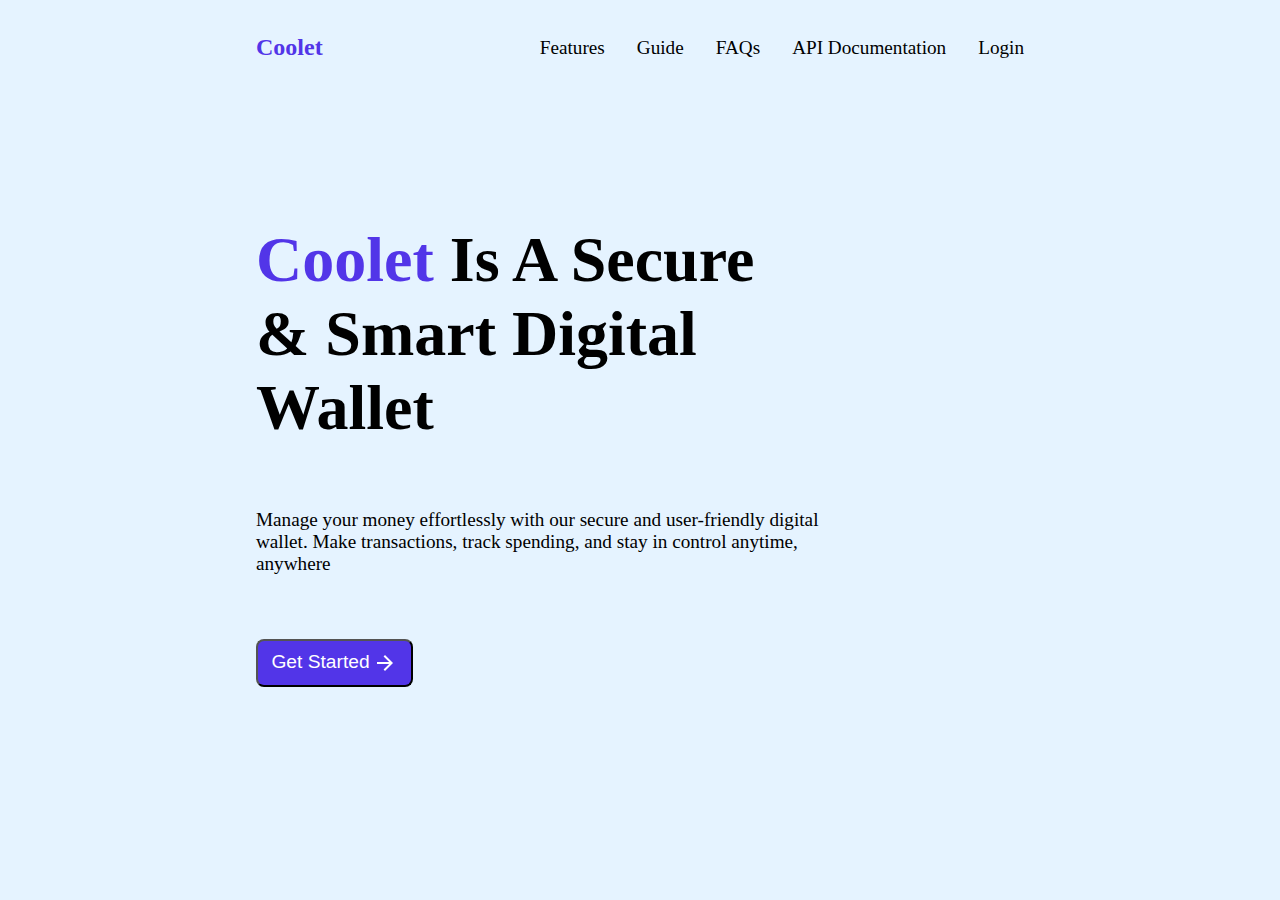
<file: wallet-client/index.html>
<!DOCTYPE html>
<html lang="en">

<head>
    <meta charset="UTF-8">
    <meta name="viewport" content="width=device-width, initial-scale=1.0">
    <title>Coolet</title>
    <link rel="stylesheet" href="./css/base/colors.css">
    <link rel="stylesheet" href="./css/base/base.css">
    <link rel="stylesheet" href="./css/index.css">

</head>

<body class="bg-secondary">
    <header class="header container">
        <a class="text-primary body1 font-bold logo" href="./index.html">
            Coolet
        </a>
        <nav class="nav">
            <ul class="list-none body2">
                <li><a href="#">Features</a></li>
                <li><a href="#">Guide</a></li>
                <li><a href="#">FAQs</a></li>
                <li><a href="#">API Documentation</a></li>
                <li><a href="./login.html">Login</a></li>
            </ul>
        </nav>
    </header>

    <section class="container hero">
        <h1 class="font-bold h1"><span class="text-primary">Coolet</span> Is A Secure & Smart Digital Wallet</h1>
        <p class="body2">Manage your money effortlessly with our secure and user-friendly digital wallet. Make
            transactions, track
            spending, and
            stay in control anytime, anywhere</p>
        <button class="bg-primary body2 text-white btn">
            <a class="text-white" href="./signup.html"><span>Get Started</span><img
                    src="./assets/images/arrow_right.svg" alt=""></a>
        </button>
    </section>
</body>

</html>
</file>
<file: wallet-client/css/base/colors.css>
.bg-primary {
    background-color: #5235E8;
}

.bg-secondary{
    background-color: #E5F3FF;
}

.bg-tertiary{
    background-color: #92E3A9;
}

.bg-white{
    background-color: white;
}

.bg-black{
    background-color: #1D1D1D;
}




.text-primary {
    color: #5235E8;
}

.text-secondary{
    color: #92E3A9;
}

.text-tertiary{
    color: #9094A9;
}

.text-white{
    color: white;
}

.text-black{
    color: #1D1D1D;
}
</file>
<file: wallet-client/css/base/base.css>
:root {
  /* font sizes */
  --h1: 4rem;
  --h2: 3rem;
  --h3: 2rem;
  --body1: 1.5rem;
  --body2: 1.2rem;
  --body3: 1rem;
  --body4: 0.75rem;


  /* others */
  --container-padding-x: 16rem;
}


@media (width < 768px) {
  :root{
    --container-padding-x: 5rem !important;
  }
}


/* .sidebar {
    display: none;
} */


* {
  padding: 0;
  margin: 0;
  box-sizing: border-box;
}


.h1{
    font-size: var(--h1);
}

.h2{
    font-size: var(--h2);
}

.h3{
    font-size: var(--h3);
}

.body1{
    font-size: var(--body1);
}

.body2{
    font-size: var(--body2);
}

.body3{
    font-size: var(--body3);
}

.body4{
    font-size: var(--body4);
}


.container {
  width: 100%;
  padding-right: var(--container-padding-x);
  padding-left: var(--container-padding-x);
  margin-right: auto;
  margin-left: auto;
}



/* utilities */
.list-none{
    list-style-type: none;
}

.font-bold{
    font-weight: bold;
}



/* elements */
.header{
  display: flex;
  justify-content: space-between;
  align-items: center;
  gap: 0.5rem;
  height: 95px;  
}

.logo{
  text-decoration: none;
}

.nav{
  height: fit-content;
}

.nav > ul {
  display: flex;
  gap: 2rem;
}

.nav ul > li:hover{
  text-decoration: underline ;
}

.nav a {
  text-decoration: none;
  color: black;
}

.btn{
  border-radius: 8px;
}

.btn > p {
    padding: 0.5em 0.7em;
    display: flex;
    gap: 0.2em;
}

.btn > a {
    padding: 0.5em 0.7em;
    display: flex;
    gap: 0.2em;
    text-decoration: none;
}
</file>
<file: wallet-client/css/index.css>
.hero{
    height: 80vh;
    display: flex;
    flex-direction: column;
    justify-content: center;
    align-items: start;
    gap: 4rem;
}

.hero > h1 {
    width: 70%;
}

.hero > p{
    width: 80%;
}
</file>
